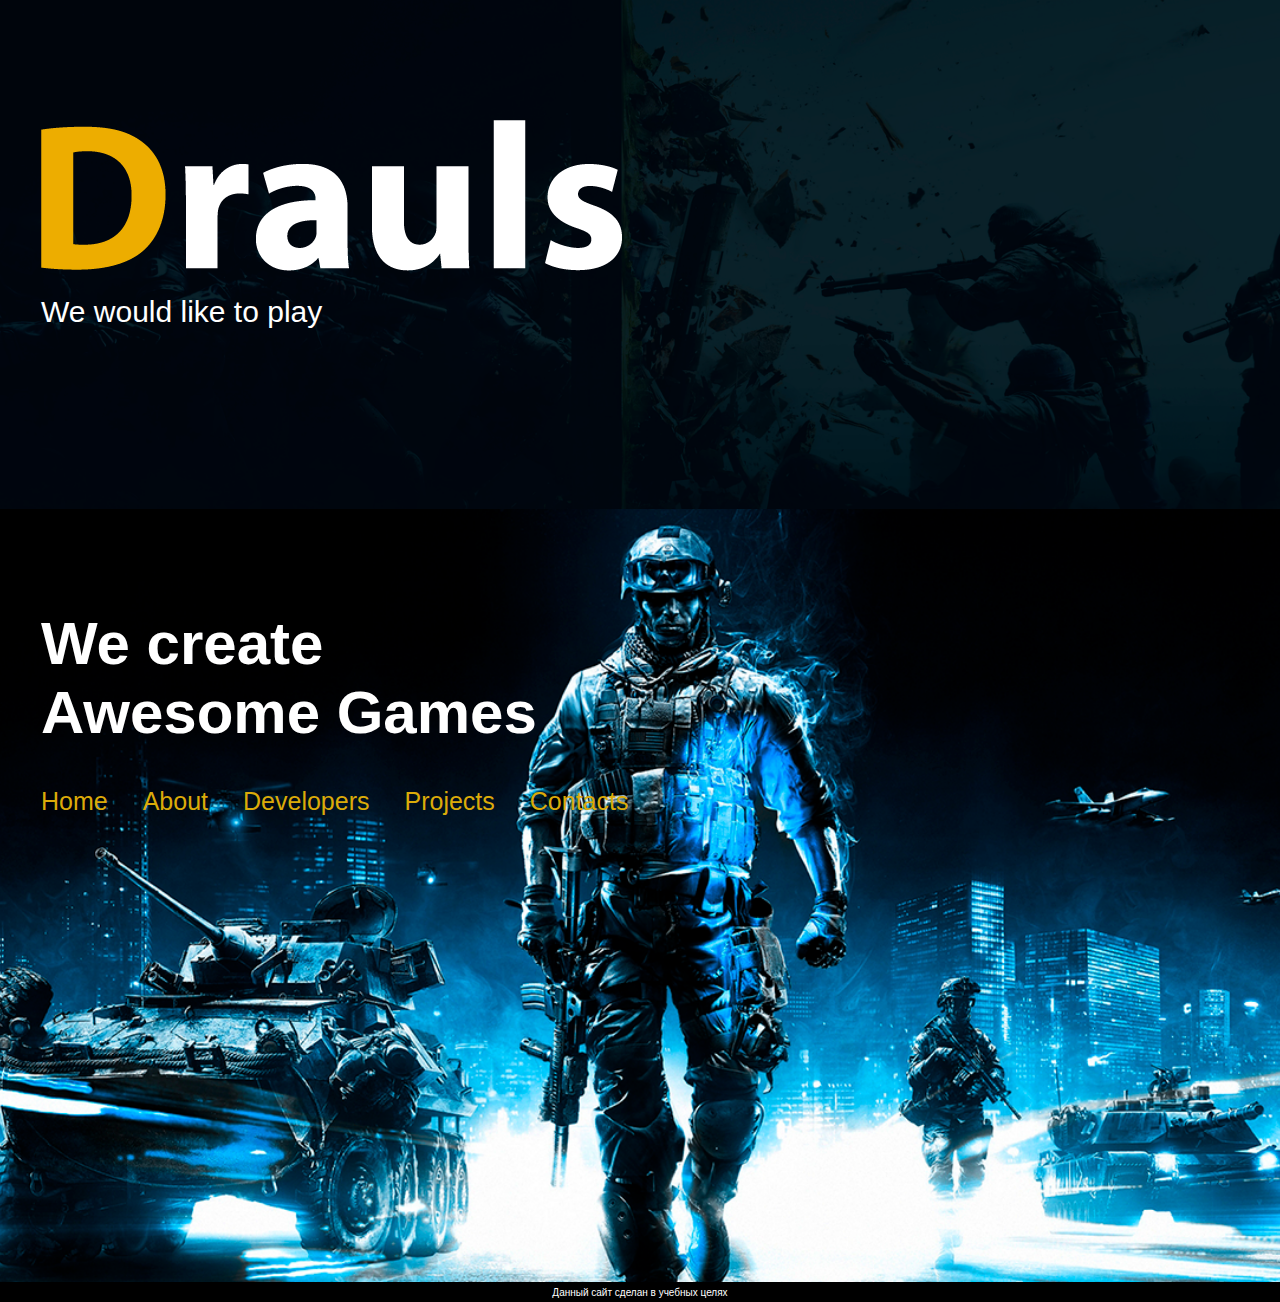
<file: index.html>
<!DOCTYPE html>
<html lang="ru">
<head>
    <meta charset="UTF-8">
    <meta name="viewport" content="width=device-width, initial-scale=1.0">
    <title>Home</title>
    <link rel="stylesheet" href="css/style.css">
</head>
<body>
    <header>
        <div class="container">
            <div class="heading clearfix">
                <img src="img/Drauls.png" alt="LOGO" class="logo">
                <p>
                    We would like to play
                </p>
            </div>
        </div>
    </header>
    <section id="first">
        <div class="container">
            <div class="title">
                <h1>
                    We create <br>Awesome Games
                </h1>
            </div>
            <nav>
                <ul class="menu">
                    <li>
                        <a href="index.html">Home</a>
                    </li>
                    <li>
                        <a href="about.html">About</a>
                    </li>
                    <li>
                        <a href="developers.html">Developers</a>
                    </li>
                    <li>
                        <a href="projects.html">Projects</a>
                    </li>
                    <li>
                        <a href="contacts.html">Contacts</a>
                    </li>
                </ul>
            </nav>
    </section>
    <footer>
        <div class="container">
            <p class="footext clearfix">
                Данный сайт сделан в учебных целях
            </p>
        </div>
    </footer>
</body>
</html>
</file>
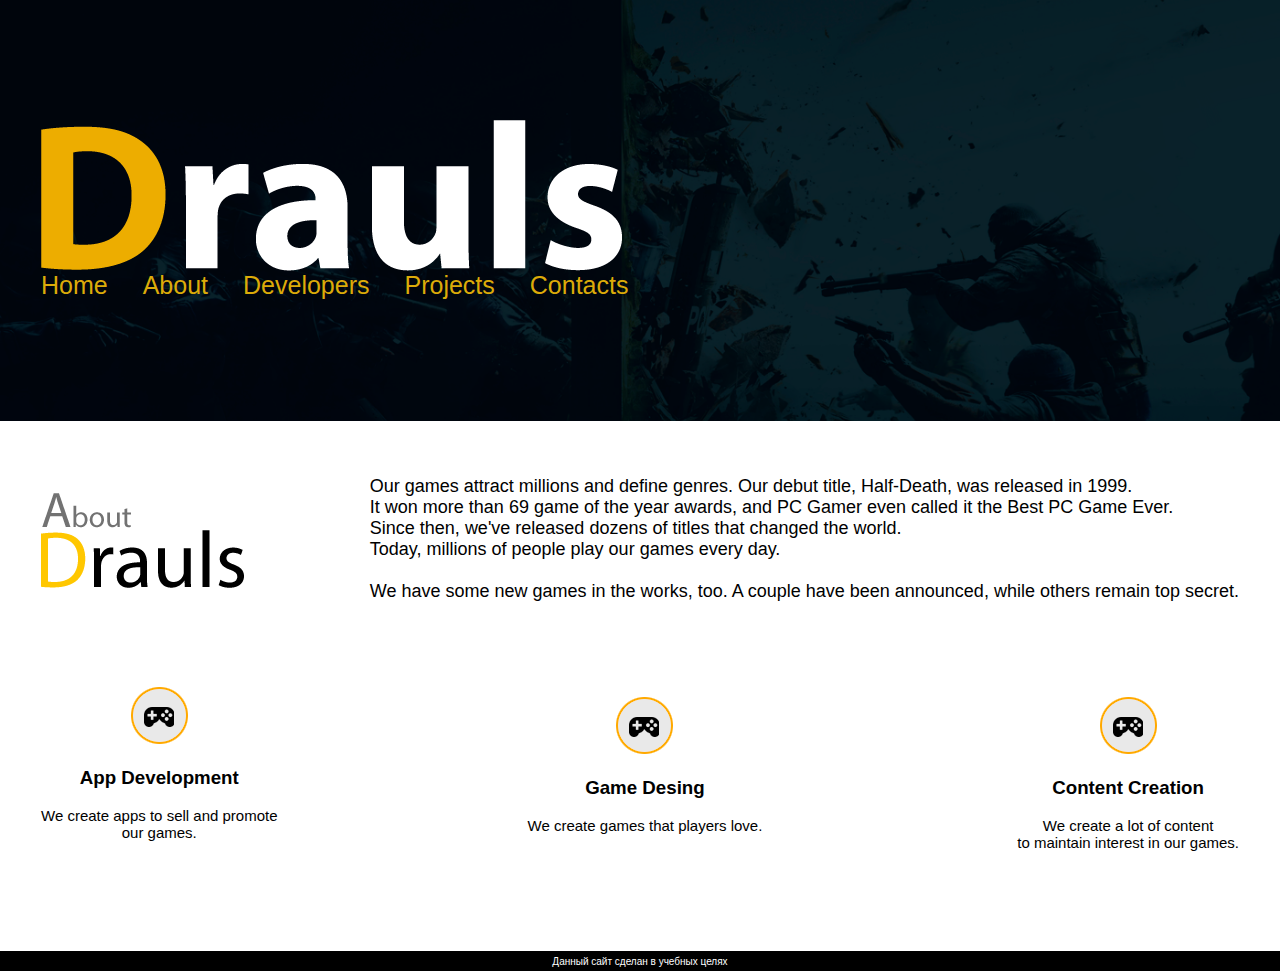
<file: about.html>
<!DOCTYPE html>
<html lang="en">
<head>
    <meta charset="UTF-8">
    <meta name="viewport" content="width=device-width, initial-scale=1.0">
    <title>About</title>
    <link rel="stylesheet" href="css/style.css">
</head>
<body>
    <header>
        <div class="container">
            <div class="heading clearfix">
                <img src="img/Drauls.png" alt="LOGO" class="logo">
            </div>
            <nav>
                <ul class="menu">
                    <li>
                        <a href="index.html">Home</a>
                    </li>
                    <li>
                        <a href="about.html">About</a>
                    </li>
                    <li>
                        <a href="developers.html">Developers</a>
                    </li>
                    <li>
                        <a href="projects.html">Projects</a>
                    </li>
                    <li>
                        <a href="contacts.html">Contacts</a>
                    </li>
                </ul>
            </nav>
        </div>
    </header>
    <section id="second">
        <div class="container">
            <img src="img/AboutDrauls.png" alt="About" class="About" >
            <div class="textAbout">
                Our games attract millions and define genres.
                Our debut title, Half-Death, was released in 1999.<br> 
                It won more than 69 game of the year awards, 
                and PC Gamer even called it the Best PC Game Ever.<br> 
                Since then, we've released dozens of titles that changed the world.<br>  
                Today, millions of people play our games every day.
                <br> <br>
                We have some new games in the works, too. 
                A couple have been announced, while others remain top secret.
            </div>
            <div class="about_mini">
                <div class="about_items">
                    <img src="img/icon.png" alt="Icon">
                    <h3>App Development</h3>
                    <p class="podpis">We create apps to sell and promote<br> our games.</p>
                </div>
                <div class="about_items">
                    <img src="img/icon.png" alt="Icon">
                    <h3>Game Desing</h3>
                    <p class="podpis">We create games that players love.</p>
                </div>
                <div class="about_items">
                    <img src="img/icon.png" alt="Icon">
                    <h3>Content Creation</h3>
                    <p class="podpis">We create a lot of content<br> to maintain interest in our games.</p>
                </div>
            </div>
        </div>
    </section>
    <footer>
        <div class="container">
            <p class="footext clearfix">
                Данный сайт сделан в учебных целях
            </p>
        </div>
    </footer>
</body>
</html>
</file>
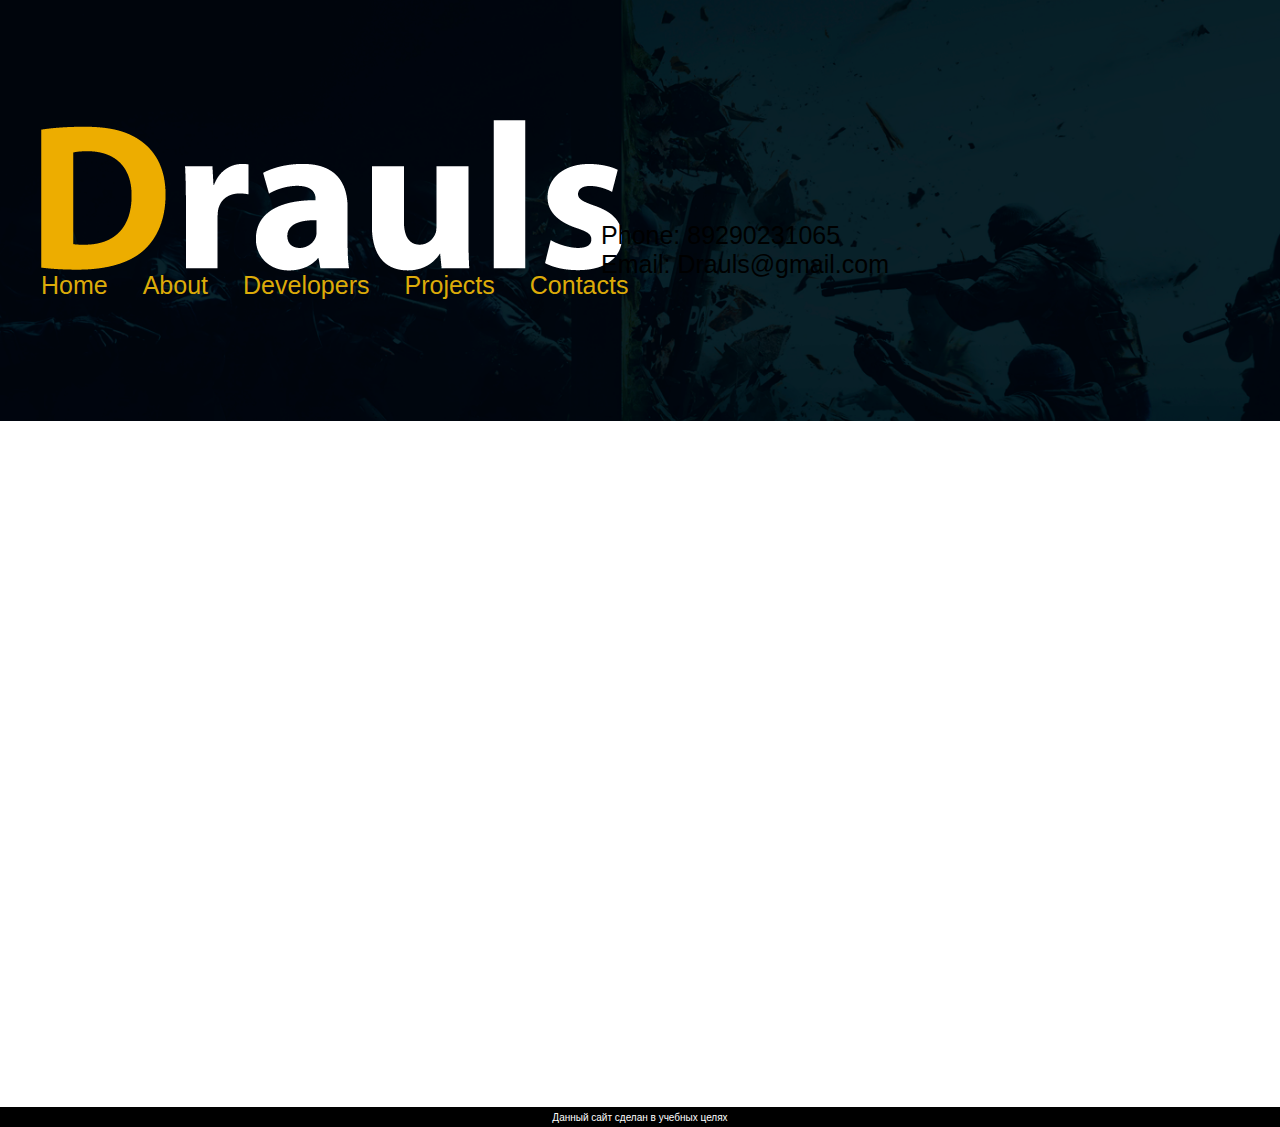
<file: contacts.html>
<!DOCTYPE html>
<html lang="en">
<head>
    <meta charset="UTF-8">
    <meta name="viewport" content="width=device-width, initial-scale=1.0">
    <title>Contacts</title>
    <link rel="stylesheet" href="css/style.css">
</head>
<body>
    <header>
        <div class="container">
            <div class="heading clearfix">
                <img src="img/Drauls.png" alt="LOGO" class="logo">
            </div>
            <nav>
                <ul class="menu">
                    <li>
                        <a href="index.html">Home</a>
                    </li>
                    <li>
                        <a href="about.html">About</a>
                    </li>
                    <li>
                        <a href="developers.html">Developers</a>
                    </li>
                    <li>
                        <a href="projects.html">Projects</a>
                    </li>
                    <li>
                        <a href="contacts.html">Contacts</a>
                    </li>
                </ul>
            </nav>
        </div>
    </header>
    <section id="five">
        
        <div class="container clearfix">
            <div class="mapAndInf">
                <div class="map">
                    <script type="text/javascript" charset="utf-8" async src="https://api-maps.yandex.ru/services/constructor/1.0/js/?um=constructor%3Ac113f4ca11b618d3773fa1fe9bc64b8f9154f8a654c8688e695829581f2c2a92&amp;width=535&amp;height=447&amp;lang=ru_RU&amp;scroll=true"></script>
                </div>
            <div class="contactsInf">
                Phone: 89290231065<br>
                Email: Drauls@gmail.com
            </div>
            </div>
        </div>
    </section>
    <footer>
        <div class="container">
            <p class="footext clearfix">
                Данный сайт сделан в учебных целях
            </p>
        </div>
    </footer>
</body>
</html>
</file>
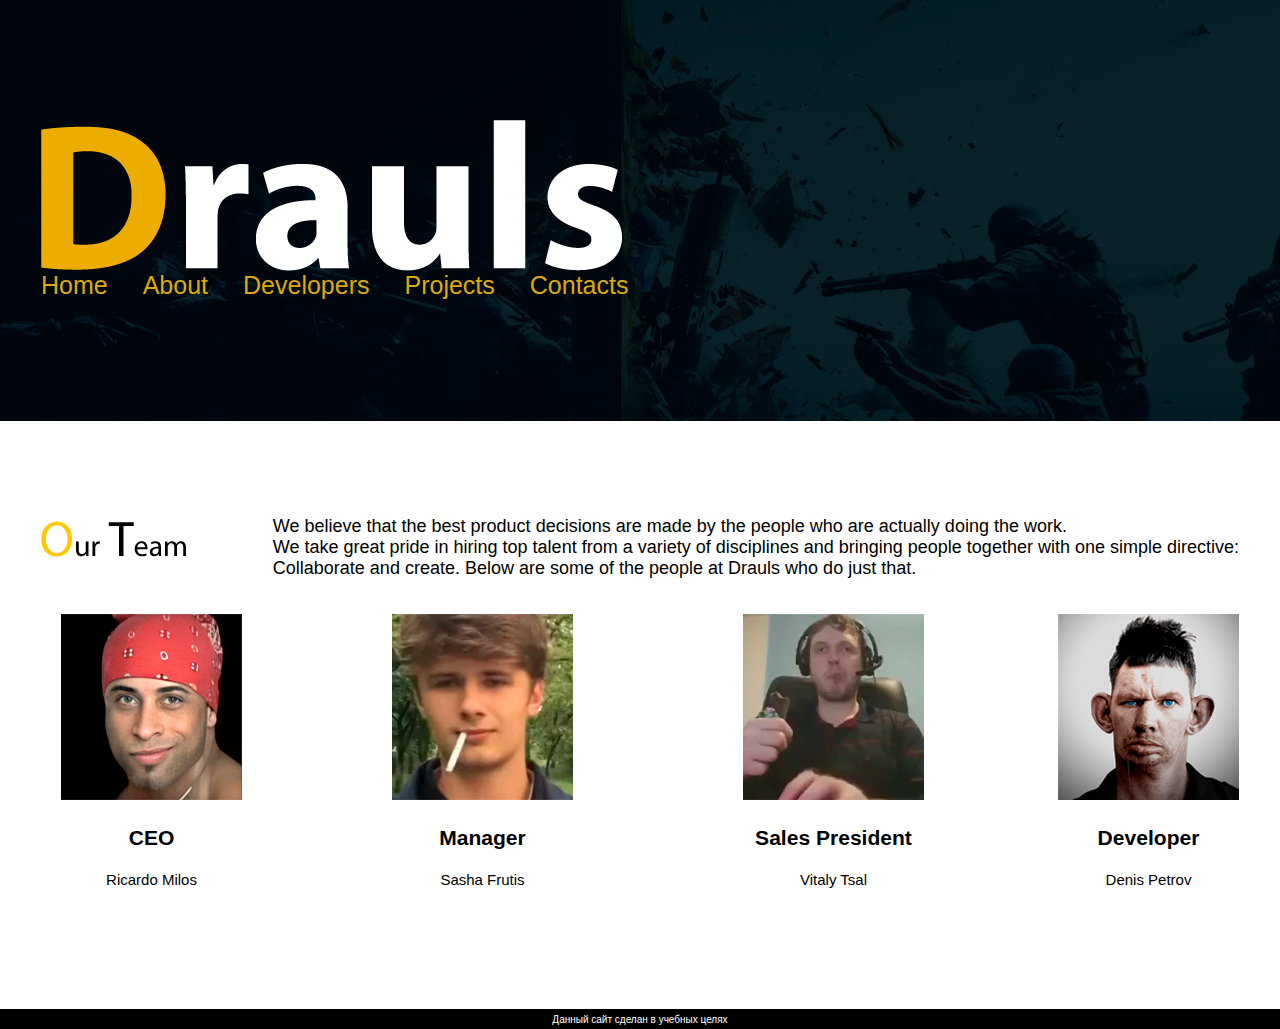
<file: developers.html>
<!DOCTYPE html>
<html lang="en">
<head>
    <meta charset="UTF-8">
    <meta name="viewport" content="width=device-width, initial-scale=1.0">
    <title>Developers</title>
    <link rel="stylesheet" href="css/style.css">
</head>
<body>
    <header>
        <div class="container">
            <div class="heading clearfix">
                <img src="img/Drauls.png" alt="LOGO" class="logo">
            </div>
            <nav>
                <ul class="menu">
                    <li>
                        <a href="index.html">Home</a>
                    </li>
                    <li>
                        <a href="about.html">About</a>
                    </li>
                    <li>
                        <a href="developers.html">Developers</a>
                    </li>
                    <li>
                        <a href="projects.html">Projects</a>
                    </li>
                    <li>
                        <a href="contacts.html">Contacts</a>
                    </li>
                </ul>
            </nav>
        </div>
    </header>
    <section id="third">
        <div class="container">
            <img src="img/OurTeam.png" alt="OurTeam" class="team">
            <div class="textCrew">
                We believe that the best product decisions are made by the people 
                who are actually doing the work.<br> 
                We take great pride in hiring top talent from a variety of 
                disciplines and bringing people together with one simple directive:<br> 
                Collaborate and create. Below are some of the people at Drauls who do just that.
            </div>
            <div class="all_crew clearfix" >
                <div class="crew_items">
                    <img src="img/CEO.png" alt="CEO">
                    <h3>
                        CEO
                    </h3>
                    <p class="podpis">Ricardo Milos</p>
                </div>
                <div class="crew_items">
                    <img src="img/Manager.png" alt="Manager">
                    <h3>
                        Manager
                    </h3>
                    <p class="podpis">Sasha Frutis</p>
                </div>
                <div class="crew_items">
                    <img src="img/papanya.png" alt="Sales President">
                    <h3>
                        Sales President
                    </h3>
                    <p class="podpis">Vitaly Tsal</p>
                </div>
                <div class="crew_items">
                    <img src="img/ded.png" alt="Developer">
                    <h3>
                        Developer
                    </h3>
                    <p class="podpis">Denis Petrov</p>
                </div>
            </div>
        </div>
    </section>
    <footer>
        <div class="container">
            <p class="footext clearfix">
                Данный сайт сделан в учебных целях
            </p>
        </div>
    </footer>
</body>
</html>
</file>
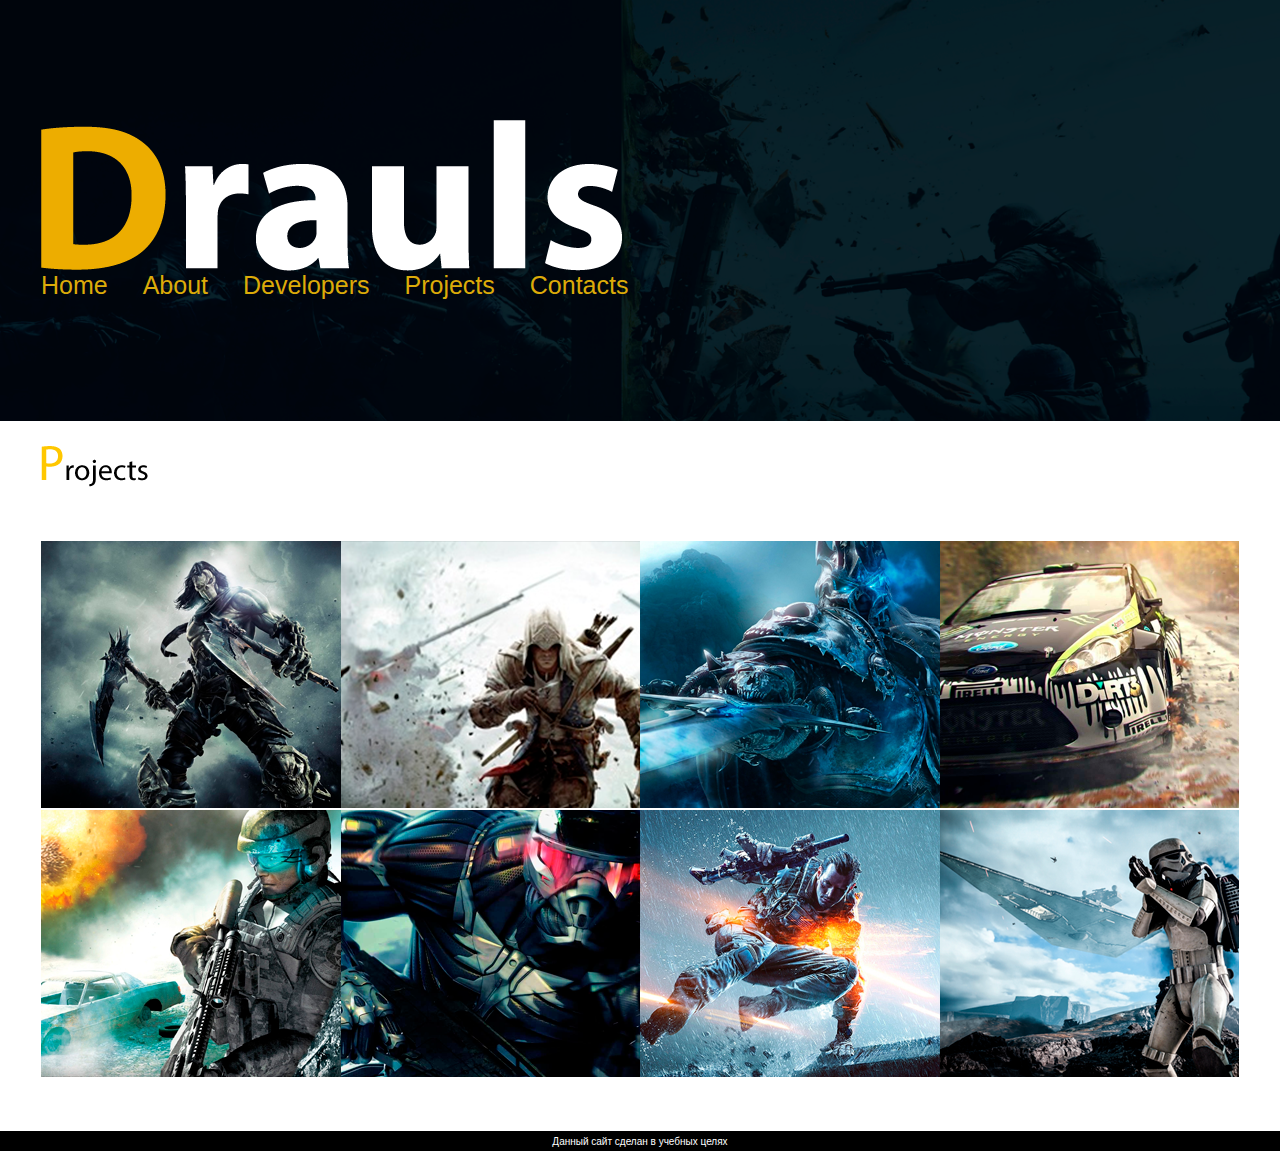
<file: projects.html>
<!DOCTYPE html>
<html lang="en">
<head>
    <meta charset="UTF-8">
    <meta name="viewport" content="width=device-width, initial-scale=1.0">
    <title>Projects</title>
    <link rel="stylesheet" href="css/style.css">
</head>
<body>
    <header>
        <div class="container">
            <div class="heading clearfix">
                <img src="img/Drauls.png" alt="LOGO" class="logo">
            </div>
            <nav>
                <ul class="menu">
                    <li>
                        <a href="index.html">Home</a>
                    </li>
                    <li>
                        <a href="about.html">About</a>
                    </li>
                    <li>
                        <a href="developers.html">Developers</a>
                    </li>
                    <li>
                        <a href="projects.html">Projects</a>
                    </li>
                    <li>
                        <a href="contacts.html">Contacts</a>
                    </li>
                </ul>
            </nav>
        </div>
    </header>
    <section id="four">
        <div class="container">
            <img src="img/Projects.png" alt="Projects" class="Projects">
            <img src="img/GallerySection.png" alt="GallerySection" class="gallery">
        </div>
    </section>
    <footer>
        <div class="container">
            <p class="footext clearfix">
                Данный сайт сделан в учебных целях
            </p>
        </div>
    </footer>
</body>
</html>
</file>
<file: css/style.css>
body{
    font-family: Arial, sans-serif;
    padding: 0px;
    margin: 0px;
}

header{
    background: url(../img/R6header.png)no-repeat center top/cover;
    max-width: 100%;
    padding-bottom: 150px;
}

footer{
    background-color: black;
    height: 20px;
}

.clearfix{
    content: '';
    display: table;
    width: 100%;
    clear: both;
}

.container{
    width: 1198px;
    margin: 0 auto;
    /*border: 2px solid red;*/
}

.logo{
    float: left;
    margin-top: 120px;
}

p{
    color:  white;
    /*float: left;*/
    font-size: 30px;
    padding-top: 265px;
    
}

#first{
    background: url(../img/BF.png)no-repeat center top/cover;
    max-width: 100%;
    padding-top: 60px;
    padding-bottom: 495px;
}

h1{
    color: white;
    font-size: 60px;
    padding: auto;
    font-weight: bold;
}

.menu{
    padding: 0;
    margin: 0;
    display: block;
}

.menu li{
    float: left;
    display: block;
    margin-right: 35px;
}

.menu a{
    font-size: 25px;
    color: rgb(220, 171, 9);
    text-decoration: none;
}

.footext{
    text-align: center;
    font-size: 10px;
    margin: 0;
    padding: 0;
    padding-top: 5px;
}

#second{
    height: 530px;
}

.About{
    padding-top: 72px;
}

.textAbout{
    float: right;
    padding-top: 55px;
    font-size: 18px;
}

.about_items{
    padding-top: 95px;
    text-align: center;
    float: left;
}

.about_items:last-child{
    float: right;
}

.about_items:nth-child(2)
{
    margin-left: 250px;
}

.podpis{
    margin: 0;
    padding: 0;
    display: block;
    text-align: center;
    font-size: 15px;
    color: black;
}

#third{
    height: 588px;
}

.textCrew{
    float: right;
    padding-top: 95px;
    font-size: 18px;
}

.team{
    padding-top: 100px;

}

.crew_items{
    padding-top: 35px;
    float: left;
    font-size: 18px;
    margin-left: 20px;
    text-align: center;
}

.crew_items:last-child{
    float: right;
}

.crew_items:nth-child(2){
    margin-left: 150px;
}

.crew_items:nth-child(3){
    margin-left: 170px;
}

#four{
    height: 710px;
}

.gallery{
    text-align: center;
}

.Projects{
    padding-top: 25px;
    padding-bottom: 50px;
}

#five{
    height: 686px;
}

script{
    padding: 0;
    margin: 0;
}

.contactsInf{
    float: right;
    margin-top: -250px;
    padding-right: 350px;
    font-size: 25px;
}

.map{
    margin-top: 50px;
}
</file>
